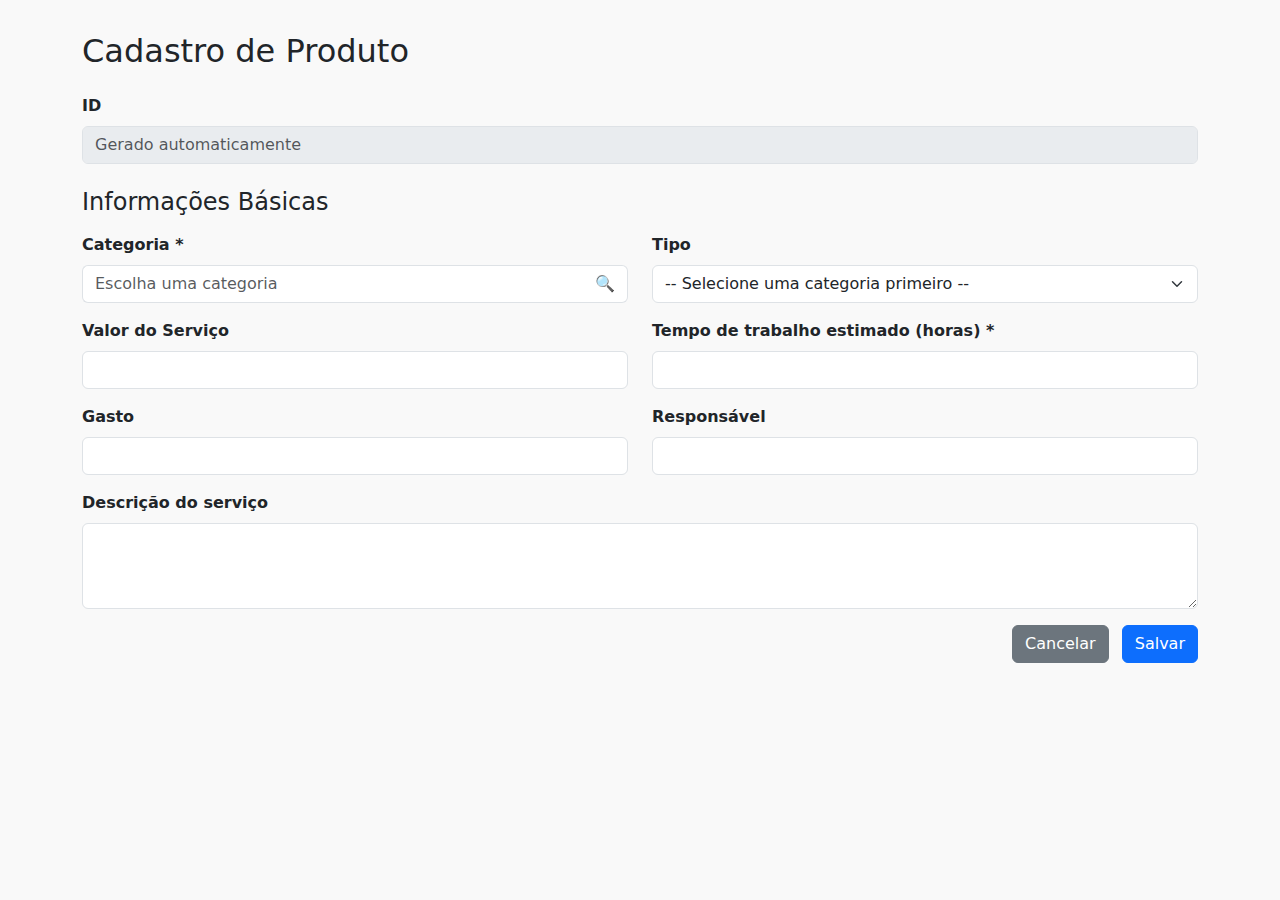
<file: front/cadastro.html>
<!DOCTYPE html>
<html lang="pt-BR">
<head>
  <meta charset="UTF-8">
  <title>Cadastro de Produto</title>
  <link href="https://cdn.jsdelivr.net/npm/bootstrap@5.3.0/dist/css/bootstrap.min.css" rel="stylesheet">
  <style>
    body {
      background-color: #f9f9f9;
      padding: 2rem;
    }
    .form-label {
      font-weight: 600;
    }
    .input-group .form-control {
      border-right: 0;
    }
    .input-group-text {
      background-color: white;
      border-left: 0;
      cursor: pointer;
    }
    .hidden {
      display: none;
    }
  </style>
</head>
<body>
  <div class="container">
    <h2 class="mb-4">Cadastro de Produto</h2>

    <div class="mb-3">
      <label class="form-label">ID</label>
      <input type="text" id="productId" class="form-control" disabled placeholder="Gerado automaticamente">
    </div>

    <h4 class="mt-4 mb-3">Informações Básicas</h4>

    <div class="row">
      <!-- Categoria com lupa -->
      <div class="col-md-6 mb-3">
        <label class="form-label">Categoria *</label>
        <div class="input-group">
          <input type="text" id="categoriaInput" class="form-control" placeholder="Escolha uma categoria" readonly>
          <span class="input-group-text" onclick="toggleCategoriaSelect()">🔍</span>
        </div>
        <select id="categoriaSelect" class="form-select mt-2 hidden" onchange="selectCategoria(this.value)">
          <option value="">-- Selecione --</option>
          <option value="Moveis">Móveis</option>
          <option value="Serviços">Serviços</option>
          <option value="Eletro">Eletro</option>
          <option value="Celulares e Telefonia">Celulares e Telefonia</option>
          <option value="Áudio">Áudio</option>
          <option value="Moda e Beleza">Moda e Beleza</option>
          <option value="Animais de estimação">Animais de estimação</option>
        </select>
      </div>

      <!-- Tipo atrelado à categoria -->
      <div class="col-md-6 mb-3">
        <label class="form-label">Tipo</label>
        <select id="tipoSelect" class="form-select">
          <option value="">-- Selecione uma categoria primeiro --</option>
        </select>
      </div>
    </div>

    <div class="row">
      <div class="col-md-6 mb-3">
        <label class="form-label">Valor do Serviço</label>
        <input type="number" step="0.01" id="valor" class="form-control">
      </div>
      <div class="col-md-6 mb-3">
        <label class="form-label">Tempo de trabalho estimado (horas) *</label>
        <input type="text" id="tempo" class="form-control">
      </div>
    </div>

    <div class="row">
      <div class="col-md-6 mb-3">
        <label class="form-label">Gasto</label>
        <input type="number" step="0.01" id="gasto" class="form-control">
      </div>
      <div class="col-md-6 mb-3">
        <label class="form-label">Responsável</label>
        <input type="text" id="responsavel" class="form-control">
      </div>
    </div>

    <div class="mb-3">
      <label class="form-label">Descrição do serviço</label>
      <textarea class="form-control" id="descricao" rows="3"></textarea>
    </div>

    <div class="text-end">
      <button class="btn btn-secondary me-2" onclick="window.location.href='lista-produtos.html'">Cancelar</button>
      <button class="btn btn-primary" onclick="salvarProduto()">Salvar</button>
    </div>
  </div>

  <script src="../scripts/main.js"></script>
</body>
</html>
</file>
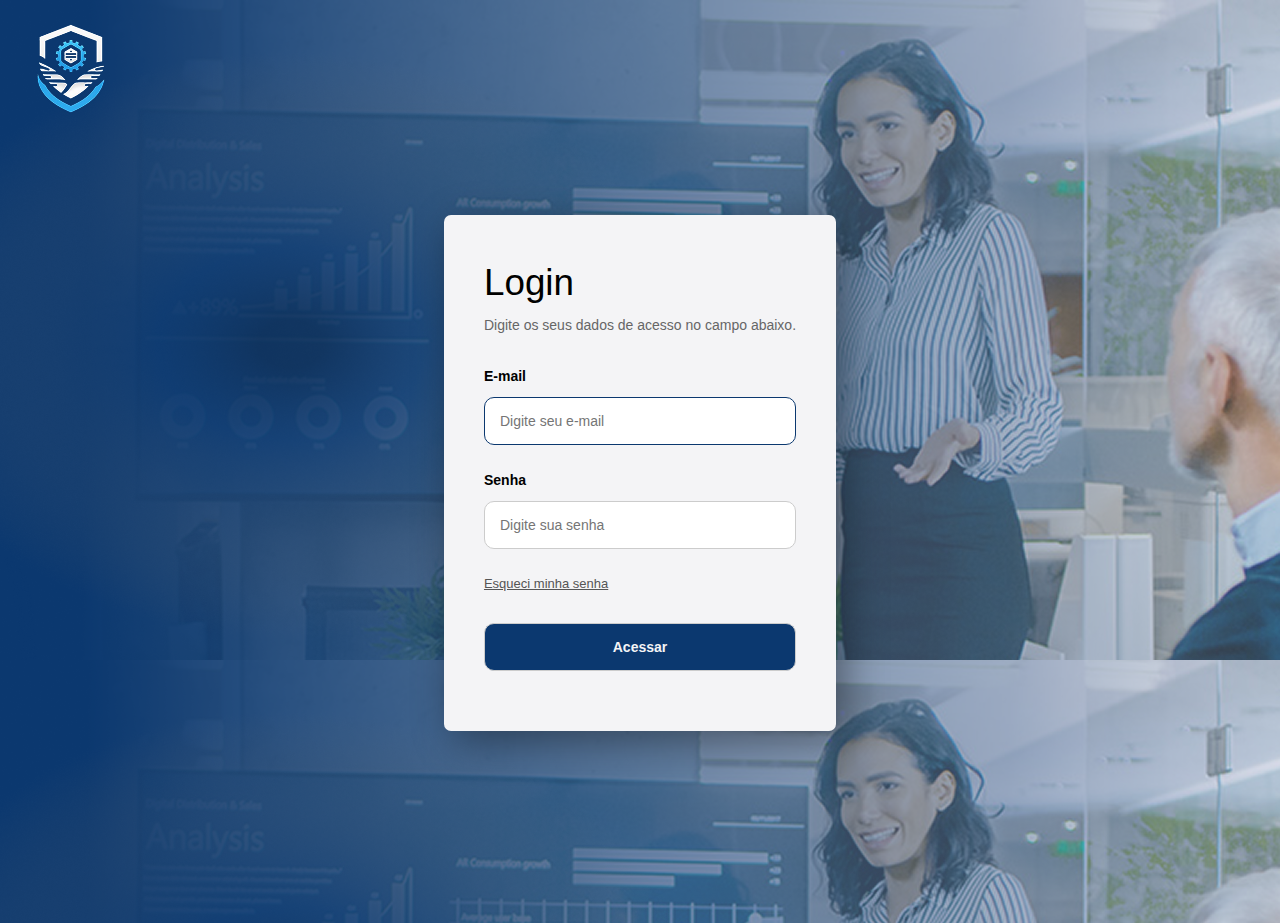
<file: front/entrar.html>
<!DOCTYPE html>
<html lang="pt-BR">
<head>
    <meta charset="UTF-8">
    <meta http-equiv="X-UA-Compatible" content="IE=edge">
    <meta name="viewport" content="width=device-width, initial-scale=1.0">
    <title>Login</title>
    <link rel="stylesheet" href="../css/styleE.css">
	<link rel="shortcut icon" href="/images/logoBlack.png"type="image/x-icon"/>
</head>
<body>

 <nav class="navbar">
          <div class="logo">
            <a href="index.html">
              <img src="/images/logo.png" alt="logo" />
            </a>
          </div>

  <div class="page">
        <form method="POST" class="formLogin">
            <h1>Login</h1>
            <p>Digite os seus dados de acesso no campo abaixo.</p>
            <label for="email">E-mail</label>
            <input type="email" placeholder="Digite seu e-mail" autofocus="true" />
            <label for="password">Senha</label>
            <input type="password" placeholder="Digite sua senha" />
            <a href="#">Esqueci minha senha</a>
            <input href="../front/geral.html" type="submit" value="Acessar" class="btn" />
        </form>
    </div>
 
</body>
</html>
</file>
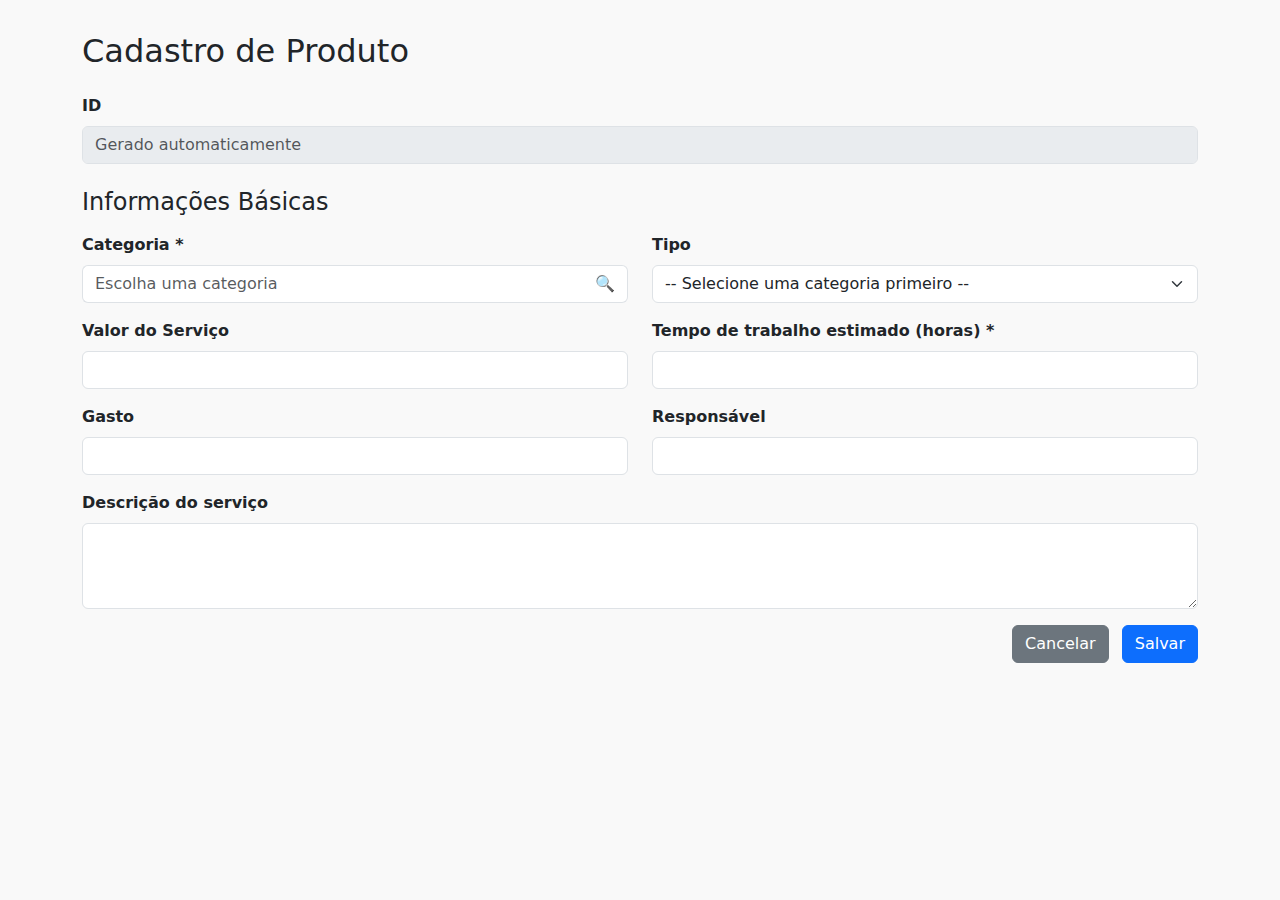
<file: front/lista-produtos.html>
<!DOCTYPE html>
<html lang="pt-BR">
<head>
  <meta charset="UTF-8">
  <title>Cadastro de Produto</title>
  <link href="https://cdn.jsdelivr.net/npm/bootstrap@5.3.0/dist/css/bootstrap.min.css" rel="stylesheet">
  <style>
    body {
      background-color: #f9f9f9;
      padding: 2rem;
    }
    .form-label {
      font-weight: 600;
    }
    .input-group .form-control {
      border-right: 0;
    }
    .input-group-text {
      background-color: white;
      border-left: 0;
      cursor: pointer;
    }
    .hidden {
      display: none;
    }
  </style>
</head>
<body>
  <div class="container">
    <h2 class="mb-4">Cadastro de Produto</h2>

    <div class="mb-3">
      <label class="form-label">ID</label>
      <input type="text" id="productId" class="form-control" disabled placeholder="Gerado automaticamente">
    </div>

    <h4 class="mt-4 mb-3">Informações Básicas</h4>

    <div class="row">
      <!-- Categoria com lupa -->
      <div class="col-md-6 mb-3">
        <label class="form-label">Categoria *</label>
        <div class="input-group">
          <input type="text" id="categoriaInput" class="form-control" placeholder="Escolha uma categoria" readonly>
          <span class="input-group-text" onclick="toggleCategoriaSelect()">🔍</span>
        </div>
        <select id="categoriaSelect" class="form-select mt-2 hidden" onchange="selectCategoria(this.value)">
          <option value="">-- Selecione --</option>
          <option value="Moveis">Móveis</option>
          <option value="Serviços">Serviços</option>
          <option value="Eletro">Eletro</option>
          <option value="Celulares e Telefonia">Celulares e Telefonia</option>
          <option value="Áudio">Áudio</option>
          <option value="Moda e Beleza">Moda e Beleza</option>
          <option value="Animais de estimação">Animais de estimação</option>
        </select>
      </div>

      <!-- Tipo atrelado à categoria -->
      <div class="col-md-6 mb-3">
        <label class="form-label">Tipo</label>
        <select id="tipoSelect" class="form-select">
          <option value="">-- Selecione uma categoria primeiro --</option>
        </select>
      </div>
    </div>

    <div class="row">
      <div class="col-md-6 mb-3">
        <label class="form-label">Valor do Serviço</label>
        <input type="number" step="0.01" id="valor" class="form-control">
      </div>
      <div class="col-md-6 mb-3">
        <label class="form-label">Tempo de trabalho estimado (horas) *</label>
        <input type="text" id="tempo" class="form-control">
      </div>
    </div>

    <div class="row">
      <div class="col-md-6 mb-3">
        <label class="form-label">Gasto</label>
        <input type="number" step="0.01" id="gasto" class="form-control">
      </div>
      <div class="col-md-6 mb-3">
        <label class="form-label">Responsável</label>
        <input type="text" id="responsavel" class="form-control">
      </div>
    </div>

    <div class="mb-3">
      <label class="form-label">Descrição do serviço</label>
      <textarea class="form-control" id="descricao" rows="3"></textarea>
    </div>

    <div class="text-end">
      <button class="btn btn-secondary me-2" onclick="window.location.href='listar.html'">Cancelar</button>
      <button class="btn btn-primary" onclick="salvarProduto()">Salvar</button>
    </div>
  </div>

  <script>
    const tiposPorCategoria = {
      "Moveis": ["Cama e Colchoes", "Sofás e Poltronas", "Bancos e Cadeiras", "Mesas", "Racks e Painés", "Outros"],
      "Serviços": ["Serviços domésticos", "Babá", "Eventos/Festas", "Reparação/Conserto/Reforma", "Informatica", "Tradução", "Turismo", "Outros"],
      "Eletro": ["Ar-condicionado", "Ventiladores e Climatizadores", "Geladeiras e Freezers", "Fogões e Fornos", "Eletroportáteis"],
      "Celulares e Telefonia": ["Celulares e Smartphones", "Acessórios de Celular", "Peças de Celular", "Smartwatches", "Outros"],
      "Áudio": ["Fones de Ouvido", "Microfones e Gravadores", "Equipamentos e Acessórios de Som", "Outros"],
      "Moda e Beleza": ["Beleza e Cuidado Pessoal", "Roupas", "Bolsas, malas e mochilas", "Outros"],
      "Animais de estimação": ["Acessórios para pets", "Cachorros", "Gatos", "Roedores", "Outros animais"]
    };

    function toggleCategoriaSelect() {
      const select = document.getElementById("categoriaSelect");
      select.classList.toggle("hidden");
    }

    function selectCategoria(valor) {
      document.getElementById("categoriaInput").value = valor;
      document.getElementById("categoriaSelect").classList.add("hidden");
      atualizarTipos(valor);
    }

    function atualizarTipos(categoria) {
      const tipoSelect = document.getElementById("tipoSelect");
      tipoSelect.innerHTML = "";

      if (tiposPorCategoria[categoria]) {
        tiposPorCategoria[categoria].forEach(tipo => {
          const option = document.createElement("option");
          option.value = tipo;
          option.textContent = tipo;
          tipoSelect.appendChild(option);
        });
      } else {
        const option = document.createElement("option");
        option.textContent = "-- Selecione uma categoria primeiro --";
        tipoSelect.appendChild(option);
      }
    }

    function gerarId() {
      return Math.floor(Math.random() * 1000000000);
    }

    function salvarProduto() {
      const produto = {
        id: gerarId(),
        categoria: document.getElementById("categoriaInput").value,
        tipo: document.getElementById("tipoSelect").value,
        valor: document.getElementById("valor").value,
        tempo: document.getElementById("tempo").value,
        gasto: document.getElementById("gasto").value,
        responsavel: document.getElementById("responsavel").value,
        descricao: document.getElementById("descricao").value
      };

      // Salvar no localStorage (para teste sem backend)
      const produtos = JSON.parse(localStorage.getItem("produtos") || "[]");
      produtos.push(produto);
      localStorage.setItem("produtos", JSON.stringify(produtos));

      // Redirecionar para a lista
      window.location.href = "listar.html";
    }
  </script>
</body>
</html>
</file>
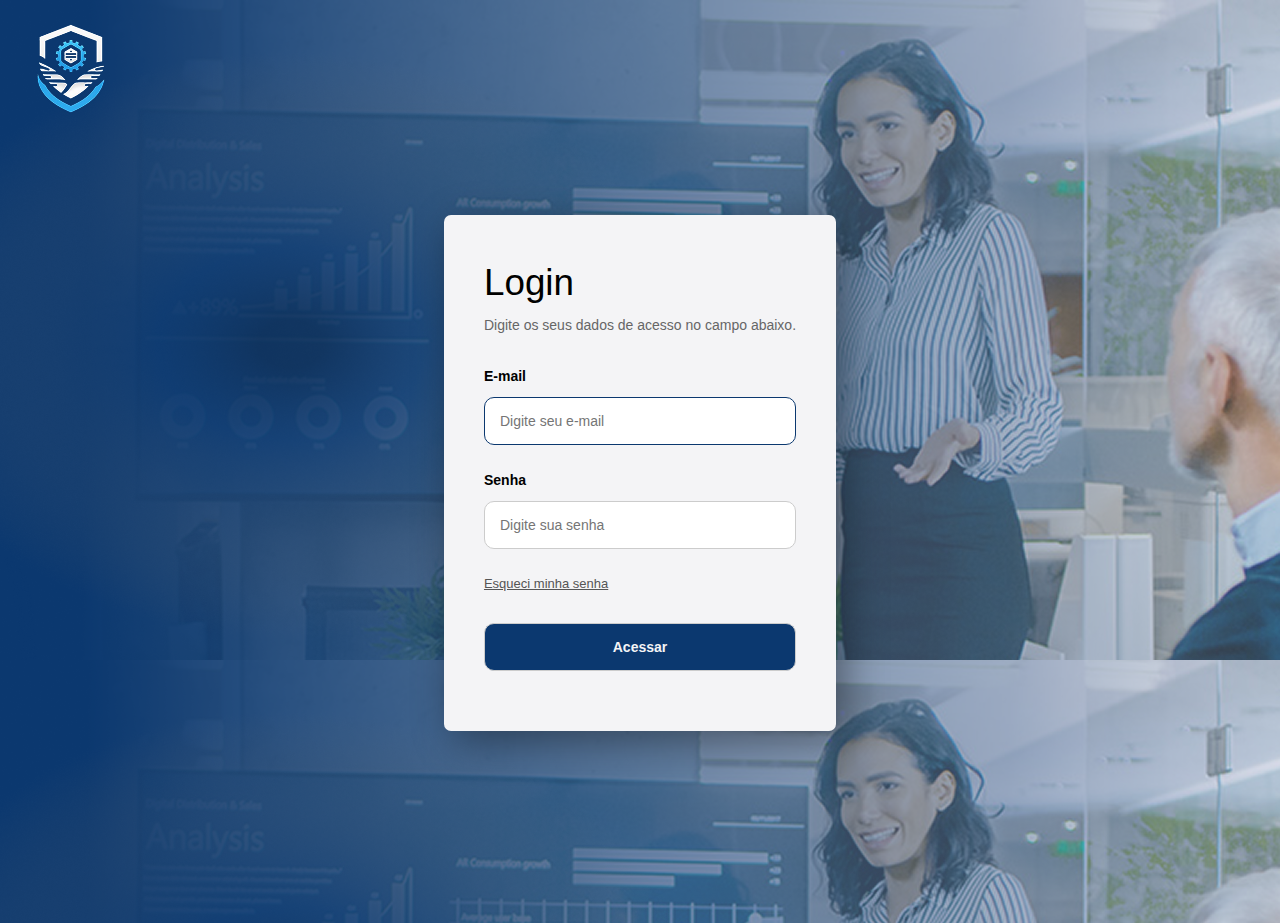
<file: Pages/entrar.html>
<!DOCTYPE html>
<html lang="pt-BR">
<head>
    <meta charset="UTF-8">
    <meta http-equiv="X-UA-Compatible" content="IE=edge">
    <meta name="viewport" content="width=device-width, initial-scale=1.0">
    <title>Login</title>
    <link rel="stylesheet" href="../Style/entrar.css">
	<link rel="shortcut icon" href="../images/logoBlack.png"type="image/x-icon"/>
</head>
<body>

 <nav class="navbar">
          <div class="logo">
            <a href="index.html">
              <img src="../images/logo.png" alt="logo" />
            </a>
          </div>

  <div class="page">
        <form method="POST" class="formLogin">
            <h1>Login</h1>
            <p>Digite os seus dados de acesso no campo abaixo.</p>
            <label for="email">E-mail</label>
            <input type="email" placeholder="Digite seu e-mail" autofocus="true" />
            <label for="password">Senha</label>
            <input type="password" placeholder="Digite sua senha" />
            <a href="#">Esqueci minha senha</a>
            <input type="submit" value="Acessar" class="btn" id="btnAcessar" />
        </form>
    </div>
<script src="../Scripts/main.js" defer></script>
</body>
</html>
</file>
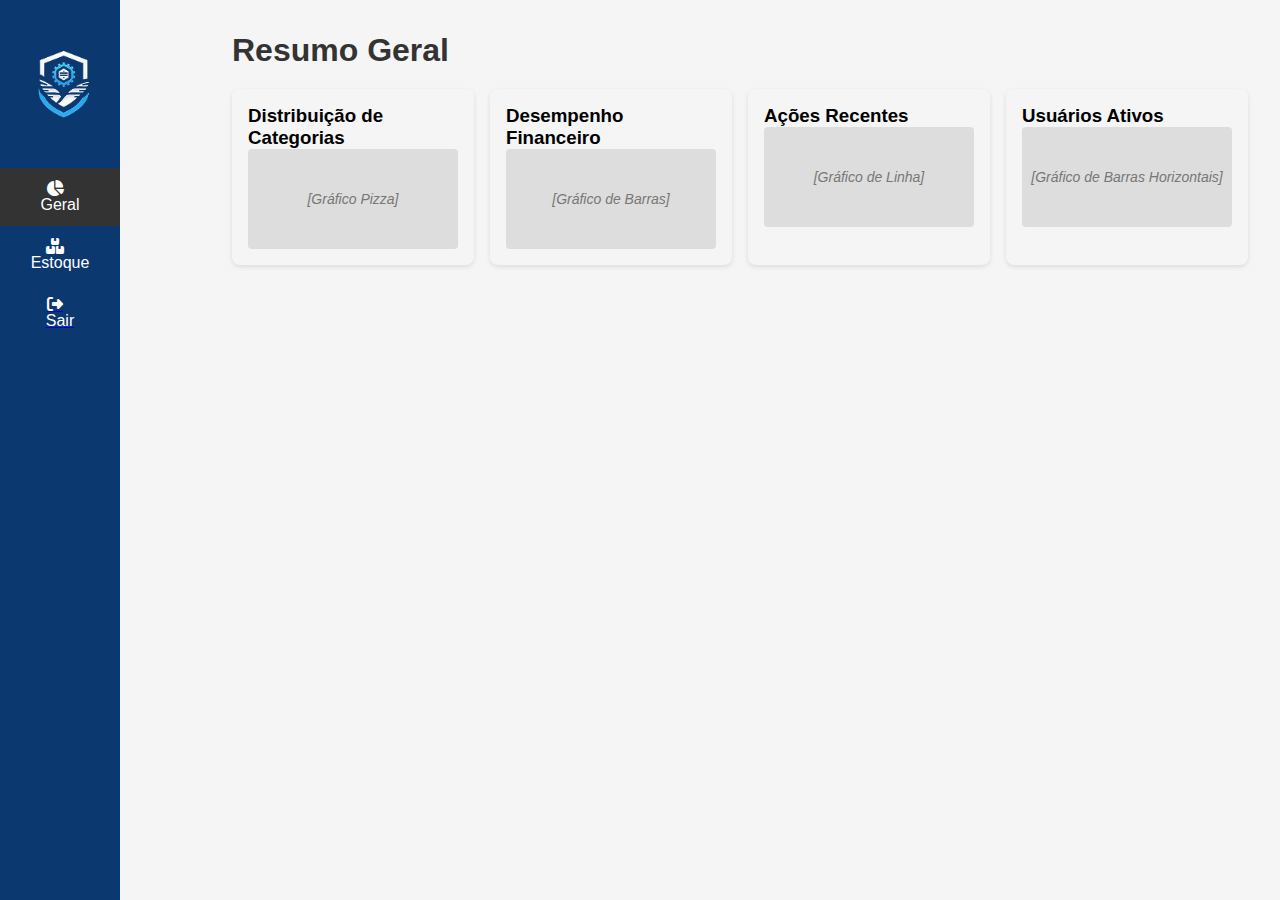
<file: Pages/interno.html>
<!DOCTYPE html>
<html lang="pt-BR">
<head>
  <meta charset="UTF-8" />
  <meta name="viewport" content="width=device-width, initial-scale=1.0"/>
  <title>Dashboard</title>
  <link rel="stylesheet" href="../Style/interno.css" />
  <link rel="shortcut icon" href="../images/logoBlack.png"type="image/x-icon"/>
  <link rel="stylesheet" href="https://cdnjs.cloudflare.com/ajax/libs/font-awesome/6.5.0/css/all.min.css">
</head>
<body>

  <div class="sidebar">
    <a href="index.html">
      <div class="menu-item logo">
        <img src="../images/logo.png" alt="Logo" class="logo-img" />
      </div>
    </a>
    <div class="menu-item active" onclick="showSection('geral')">
      <i class="fas fa-chart-pie"></i><span>Geral</span>
    </div>
    <div class="menu-item" onclick="showSection('estoque')">
      <i class="fas fa-boxes"></i><span>Estoque</span>
    </div>
  
    <a href="index.html">
      <div class="menu-item">
        <i class="fas fa-sign-out-alt"></i><span>Sair</span>
      </div>
    </a>
  </div>
  
  <div class="main-content">
    
    <section id="geral" class="section active">
      <h1>Resumo Geral</h1>
      <div class="dashboard">
        <div class="card"><h3>Distribuição de Categorias</h3><div class="grafico-placeholder">[Gráfico Pizza]</div></div>
        <div class="card"><h3>Desempenho Financeiro</h3><div class="grafico-placeholder">[Gráfico de Barras]</div></div>
        <div class="card"><h3>Ações Recentes</h3><div class="grafico-placeholder">[Gráfico de Linha]</div></div>
        <div class="card"><h3>Usuários Ativos</h3><div class="grafico-placeholder">[Gráfico de Barras Horizontais]</div></div>
      </div>
    </section>

    <section id="estoque" class="section">
      <div class="header">
        <h1>Estoque</h1>
        <button onclick="showSection('cadastro')">+ Novo Produto</button>
      </div>
      <table>
        <thead>
          <tr>
            <th>Categoria</th><th>Tipo</th><th>Valor</th><th>Gasto</th><th>Receita</th>
          </tr>
        </thead>
        <tbody>
          <!-- Novos produtos serão adicionados aqui -->
        </tbody>
      </table>
    </section>
    
    <section id="cadastro" class="section">
      <h1>Cadastrar Produto</h1>
      <form id="formProduto">
        <label for="categoriaInput">Categoria:</label>
        <select id="categoriaInput" required onchange="atualizarTipos(this.value)">
          <option value="">-- Selecione uma categoria --</option>
          <option value="Moveis">Móveis</option>
          <option value="Serviços">Serviços</option>
          <option value="Eletro">Eletro</option>
          <option value="Celulares e Telefonia">Celulares e Telefonia</option>
          <option value="Áudio">Áudio</option>
          <option value="Moda e Beleza">Moda e Beleza</option>
          <option value="Animais de estimação">Animais de estimação</option>
        </select>
    
        <label for="tipoSelect">Tipo:</label>
        <select id="tipoSelect" required>
          <option value="">-- Selecione uma categoria primeiro --</option>
        </select>
    
        <label for="responsavel">Responsável:</label>
        <input type="text" id="responsavel" required />
        <label for="valor">Valor:</label>
        <input type="number" id="valor" required step="0.01" />
        <label for="gasto">Gasto:</label>
        <input type="number" id="gasto" required step="0.01" />
        <button type="submit">Salvar Produto</button>
      </form>
      <div class="voltar">
        <a href="#" onclick="showSection('estoque')">← Voltar para lista</a>
      </div>
    </section>

    <section id="sair" class="section">
      <h1>Você saiu do sistema.</h1>
    </section>

  </div>

  <script src="../Scripts/main.js" defer></script>

</body>
</html>
</file>
<file: css/styleE.css>
* {
	box-sizing: border-box;
	margin: 0;
	padding: 0;
  }
  
  :root {
	--primary-color: #0B386F;
	--light-color: #f4f4f6;
	--dark-color: #020c18;
  }
   
  body {
	font-family: 'Poppins', sans-serif;
	font-size: 16px;
	line-height: 1.5;
	background: #fff;
	overflow-x: hidden;
    background: url("/images/mainBg.png"), no-repeat;
  }
  .page {
    display: flex;
    flex-direction: column;
    align-items: center;
    align-content: center;
    justify-content: center;
    width: 100%;
    height: 100vh;
}


.formLogin {
    display: flex;
    flex-direction: column;
    background-color: var(--light-color);
    border-radius: 7px;
    padding: 40px;
    box-shadow: 10px 10px 40px rgba(0, 0, 0, 0.4);
    gap: 5px
}
.logo{
    height: 23px;
}

/* LOGIN CARD*/
.areaLogin img {
    width: 420px;
}

.formLogin h1 {
    padding: 0;
    margin: 0;
    font-weight: 500;
    font-size: 2.3em;
}

.formLogin p {
    display: inline-block;
    font-size: 14px;
    color: #666;
    margin-bottom: 25px;
}

.formLogin input {
    padding: 15px;
    font-size: 14px;
    border: 1px solid #ccc;
    margin-bottom: 20px;
    margin-top: 5px;
    border-radius: 10px;
    transition: all linear 160ms;
    outline: none;
}


.formLogin input:focus {
    border: 1px solid #0B386F;
}

.formLogin label {
    font-size: 14px;
    font-weight: 600;
}

.formLogin a {
    display: inline-block;
    margin-bottom: 20px;
    font-size: 13px;
    color: #555;
    transition: all linear 160ms;
}

.formLogin a:hover {
    color: var(--primary-color);
}

.btn {
    background-color: var(--primary-color);
    color: var(--light-color);
    font-size: 14px;
    border-radius: 10px;
    font-weight: 600;
    transition: all linear 160ms;
    cursor: pointer;
    border: solid 2px var(--primary-color);

}

.btn:hover {
    border: solid 2px ;
    background-color: transparent;
    color: var(--primary-color);

}
</file>
<file: Style/entrar.css>
* {
	box-sizing: border-box;
	margin: 0;
	padding: 0;
  }
  
  :root {
	--primary-color: #0B386F;
	--light-color: #f4f4f6;
	--dark-color: #020c18;
  }
   
  body {
	font-family: 'Poppins', sans-serif;
	font-size: 16px;
	line-height: 1.5;
	background: #fff;
	overflow-x: hidden;
    background: url("../images/mainBg.png"), no-repeat;
  }
  .page {
    display: flex;
    flex-direction: column;
    align-items: center;
    align-content: center;
    justify-content: center;
    width: 100%;
    height: 100vh;
}


.formLogin {
    display: flex;
    flex-direction: column;
    background-color: var(--light-color);
    border-radius: 7px;
    padding: 40px;
    box-shadow: 10px 10px 40px rgba(0, 0, 0, 0.4);
    gap: 5px
}
.logo{
    height: 23px;
}

/* LOGIN CARD*/
.areaLogin img {
    width: 420px;
}

.formLogin h1 {
    padding: 0;
    margin: 0;
    font-weight: 500;
    font-size: 2.3em;
}

.formLogin p {
    display: inline-block;
    font-size: 14px;
    color: #666;
    margin-bottom: 25px;
}

.formLogin input {
    padding: 15px;
    font-size: 14px;
    border: 1px solid #ccc;
    margin-bottom: 20px;
    margin-top: 5px;
    border-radius: 10px;
    transition: all linear 160ms;
    outline: none;
}


.formLogin input:focus {
    border: 1px solid #0B386F;
}

.formLogin label {
    font-size: 14px;
    font-weight: 600;
}

.formLogin a {
    display: inline-block;
    margin-bottom: 20px;
    font-size: 13px;
    color: #555;
    transition: all linear 160ms;
}

.formLogin a:hover {
    color: var(--primary-color);
}

.btn {
    background-color: var(--primary-color);
    color: var(--light-color);
    font-size: 14px;
    border-radius: 10px;
    font-weight: 600;
    transition: all linear 160ms;
    cursor: pointer;
    border: solid 2px var(--primary-color);

}

.btn:hover {
    border: solid 2px ;
    background-color: transparent;
    color: var(--primary-color);

}
</file>
<file: Style/interno.css>
/* VARIABLES */
:root {
	--primary-color: #0B386F;
	--danger-color: #8B0000;
	--danger-hover: #A52A2A;
	--light-color: #fff;
	--padding: 30px;
	--radius: 10px;
	--font-main: Arial, sans-serif;
  }
  
  /* RESET & BASE */
  * {
	margin: 0;
	padding: 0;
	box-sizing: border-box;
  }
  body {
	font-family: var(--font-main);
	display: flex;
	min-height: 100vh;
	background-color: #f5f5f5;
  }
  
  /* SIDEBAR */
  .sidebar {
	width: 120px;
	background-color: var(--primary-color);
	color: white;
	display: flex;
	flex-direction: column;
	align-items: center;
	padding-top: 20px;
	position: fixed;
	height: 100vh;
  }
  .logo-img {
	width: 80px;
	height: auto;
	margin-bottom: 40px;
  }
  .menu-item {
	width: 100%;
	padding: 20px 0;
	color: white;
	text-decoration: none;
	text-align: center;
	display: flex;
	flex-direction: column;
	align-items: center;
	transition: background-color 0.2s;
  }
  .menu-item span {
	font-size: 16px;
  }
  .menu-item:hover {
	background-color: #1F375A;
  }
  .menu-item.logout {
	margin-top: auto;
	background-color: var(--danger-color);
	justify-content: center;
  }
  .menu-item.logout:hover {
	background-color: var(--danger-hover);
  }
  
  /* MAIN CONTENT */
  main,
  .main-content,
  .content {
	  margin-left: 200px; /* era 120px */
	  padding: var(--padding);
	  flex: 1;
	  background-color: #f5f5f5;
	  position: relative;
	  z-index: 1;
  }
  
  
  /* HEADERS */
  h1 {
	margin-bottom: 20px;
	font-size: 2rem;
	color: #333;
  }
  .header {
	display: flex;
	justify-content: space-between;
	align-items: center;
  }
  
  /* DASHBOARD */
  .dashboard {
	display: grid;
	grid-template-columns: repeat(auto-fit, minmax(300px, 1fr));
	gap: 20px;
  }
  .card {
	background-color: white;
	padding: 20px;
	border-radius: 8px;
	box-shadow: 0 2px 5px rgba(0, 0, 0, 0.1);
  }
  .grafico-placeholder {
	height: 150px;
	background-color: #eaeaea;
	border-radius: 4px;
	display: flex;
	align-items: center;
	justify-content: center;
	color: #777;
	font-size: 14px;
  }
  
  /* FORMS */
  form,
  .config-form {
	max-width: 600px;
	display: flex;
	flex-direction: column;
	gap: 15px;
	padding: var(--padding);
  }
  label,
  .form-label {
	font-size: 14px;
	font-weight: 600;
	color: #444;
  }
  input, select,
  .formLogin input,
  .config-form input,
  .input-group .form-control {
	padding: 15px;
	font-size: 14px;
	border: 1px solid #ccc;
	margin-top: 5px;
	border-radius: var(--radius);
	transition: all 160ms linear;
	outline: none;
  }
  input:focus {
	border-color: var(--primary-color);
  }
  .input-group-text {
	background-color: white;
	border-left: 0;
	cursor: pointer;
  }
  
  /* BUTTONS */
  button,
  .btn,
  .header button,
  .config-form button {
	background-color: var(--primary-color);
	color: var(--light-color);
	font-size: 14px;
	font-weight: 600;
	padding: 10px;
	border: 2px solid var(--primary-color);
	border-radius: var(--radius);
	cursor: pointer;
	transition: all 160ms linear;
  }
  button:hover,
  .btn:hover,
  .header button:hover,
  .config-form button:hover {
	background-color: transparent;
	color: var(--primary-color);
  }
  
  /* TABLE */
  table {
	width: 100%;
	border-collapse: collapse;
	margin-top: 1.5rem;
  }
  th, td {
	text-align: left;
	padding: 0.75rem;
	border-bottom: 1px solid #ddd;
  }
  th {
	background-color: #f1f1f1;
  }
  tr:hover {
	background-color: #f9f9f9;
  }
  .categoria-link {
	color: #1d4ed8;
	cursor: pointer;
	text-decoration: underline;
  }
  
  /* RESPONSIVE TABLE */
  @media (max-width: 768px) {
	table, thead, tbody, th, td, tr {
	  display: block;
	}
	th, td {
	  text-align: right;
	  padding-left: 50%;
	  position: relative;
	}
	th::before, td::before {
	  position: absolute;
	  left: 1rem;
	  top: 50%;
	  transform: translateY(-50%);
	  white-space: nowrap;
	  font-weight: bold;
	}
	th:nth-child(1)::before { content: "Categoria"; }
	th:nth-child(2)::before { content: "Tipo"; }
	th:nth-child(3)::before { content: "Responsável"; }
	th:nth-child(4)::before { content: "Valor"; }
	th:nth-child(5)::before { content: "Gasto"; }
	th:nth-child(6)::before { content: "Receita"; }
  }
  
  /* UTILITIES */
  .hidden {
	display: none;
  }
  


  /* DROPDOWN BUTTON E MENU */
.dropdown {
	position: relative;
	display: inline-block;
  }
  
  .dropdown-toggle {
	background-color: var(--primary-color);
	color: var(--light-color);
	padding: 10px 15px;
	border: none;
	border-radius: var(--radius);
	cursor: pointer;
	font-size: 14px;
	font-weight: bold;
	transition: all 160ms linear;
  }
  
  .dropdown-toggle:hover {
	background-color: transparent;
	color: var(--primary-color);
	border: 2px solid var(--primary-color);
  }
  
  .dropdown-menu {
	display: none;
	position: absolute;
	left: 0;
	top: 110%;
	background-color: white;
	min-width: 160px;
	box-shadow: 0 2px 8px rgba(0, 0, 0, 0.2);
	z-index: 1000;
	border-radius: var(--radius);
	overflow: hidden;
  }
  
  .dropdown-menu a {
	color: #333;
	padding: 12px 16px;
	text-decoration: none;
	display: block;
	font-size: 14px;
	transition: background-color 0.2s;
  }
  
  .dropdown-menu a:hover {
	background-color: #f1f1f1;
  }
  
  .dropdown.show .dropdown-menu {
	display: block;
  }
  
  /* dropdown  */
  main,
  .main-content,
  .content {
	position: relative;
	z-index: 1;
  }
  
  * {
	box-sizing: border-box;
	margin: 0;
	padding: 0;
  }
  
  body {
	display: flex;
	height: 100vh;
	font-family: Arial, sans-serif;
  }
  

  
  .sidebar .menu-item {
	display: flex;
	align-items: center;
	padding: 12px 16px;
	color: #fff;
	text-decoration: none;
	cursor: pointer;
  }
  
  .sidebar .menu-item:hover,
  .sidebar .menu-item.active {
	background-color: #333;
  }
  
  .sidebar i {
	margin-right: 10px;
  }
  
  .logo-img {
	width: 100px;
	margin: 0 auto 1rem;
	display: block;
  }
  
  .main-content {
	flex: 1;
	padding: 2rem;
	overflow-y: auto;
  }
  
  .section {
	display: none;
  }
  
  .section.active {
	display: block;
  }
  
  form input, form label, form button {
	display: block;
	margin-bottom: 10px;
	width: 100%;
  }
  
  table {
	width: 100%;
	border-collapse: collapse;
	margin-top: 1rem;
  }
  
  table th, table td {
	border: 1px solid #ccc;
	padding: 8px;
  }
  
  .dashboard {
	display: grid;
	grid-template-columns: repeat(auto-fit, minmax(200px, 1fr));
	gap: 1rem;
  }
  
  .card {
	background: #f5f5f5;
	padding: 1rem;
	border-radius: 8px;
  }
  
  .grafico-placeholder {
	height: 100px;
	background: #ddd;
	display: flex;
	align-items: center;
	justify-content: center;
	font-style: italic;
  }
  
  .header {
	display: flex;
	justify-content: space-between;
	align-items: center;
	gap: 10px;
  }
  
  .voltar a {
	display: inline-block;
	margin-top: 1rem;
	color: #007bff;
	text-decoration: none;
  }
  
  .dropdown {
	position: relative;
	display: inline-block;
  }
  
  .dropdown-toggle {
	padding: 8px 12px;
	background-color: #007bff;
	color: white;
	border: none;
	border-radius: 4px;
	cursor: pointer;
  }
  
  .dropdown-menu {
	display: none;
	position: absolute;
	right: 0;
	background-color: white;
	box-shadow: 0px 4px 8px rgba(0,0,0,0.1);
	padding: 10px 0;
	border-radius: 4px;
	min-width: 160px;
	z-index: 1;
  }
  
  .dropdown-menu a {
	color: #333;
	padding: 8px 16px;
	text-decoration: none;
	display: block;
  }
  
  .dropdown-menu a:hover {
	background-color: #f1f1f1;
  }
  
  .dropdown.show .dropdown-menu {
	display: block;
  }
</file>
